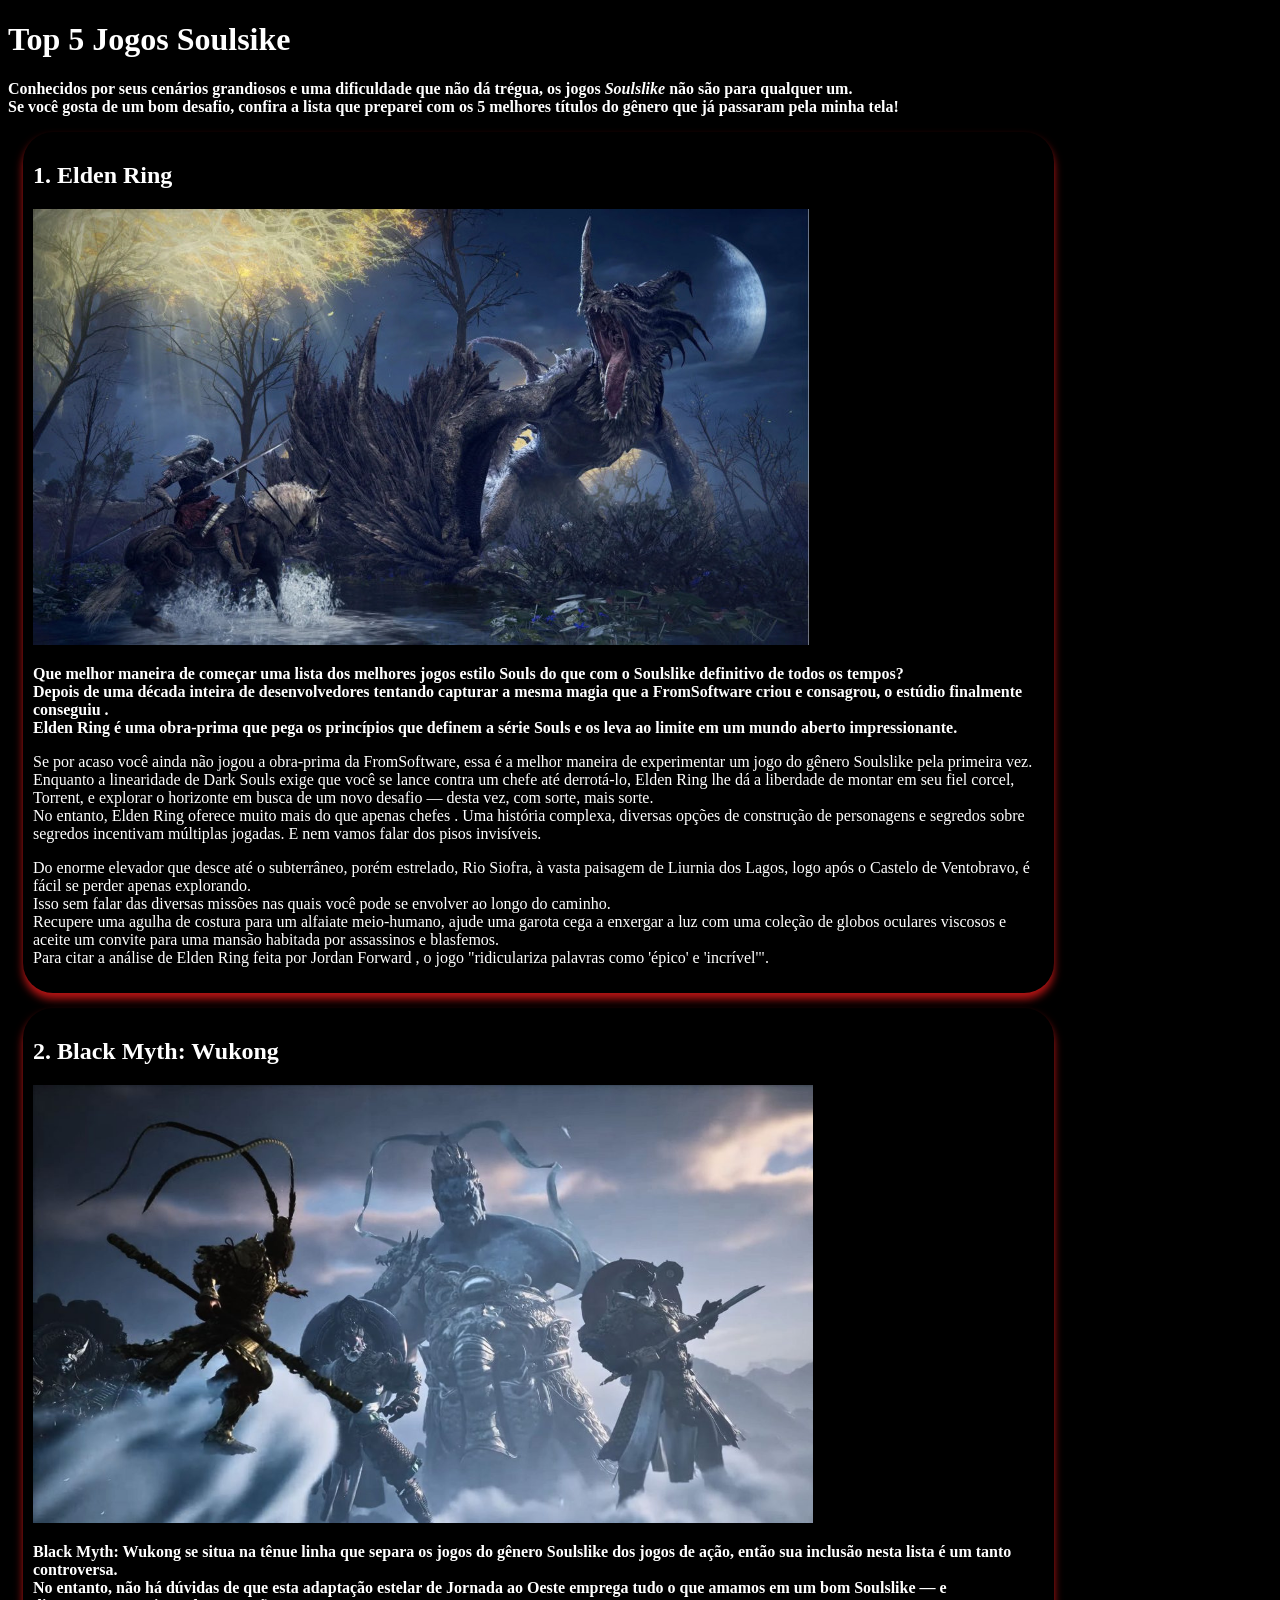
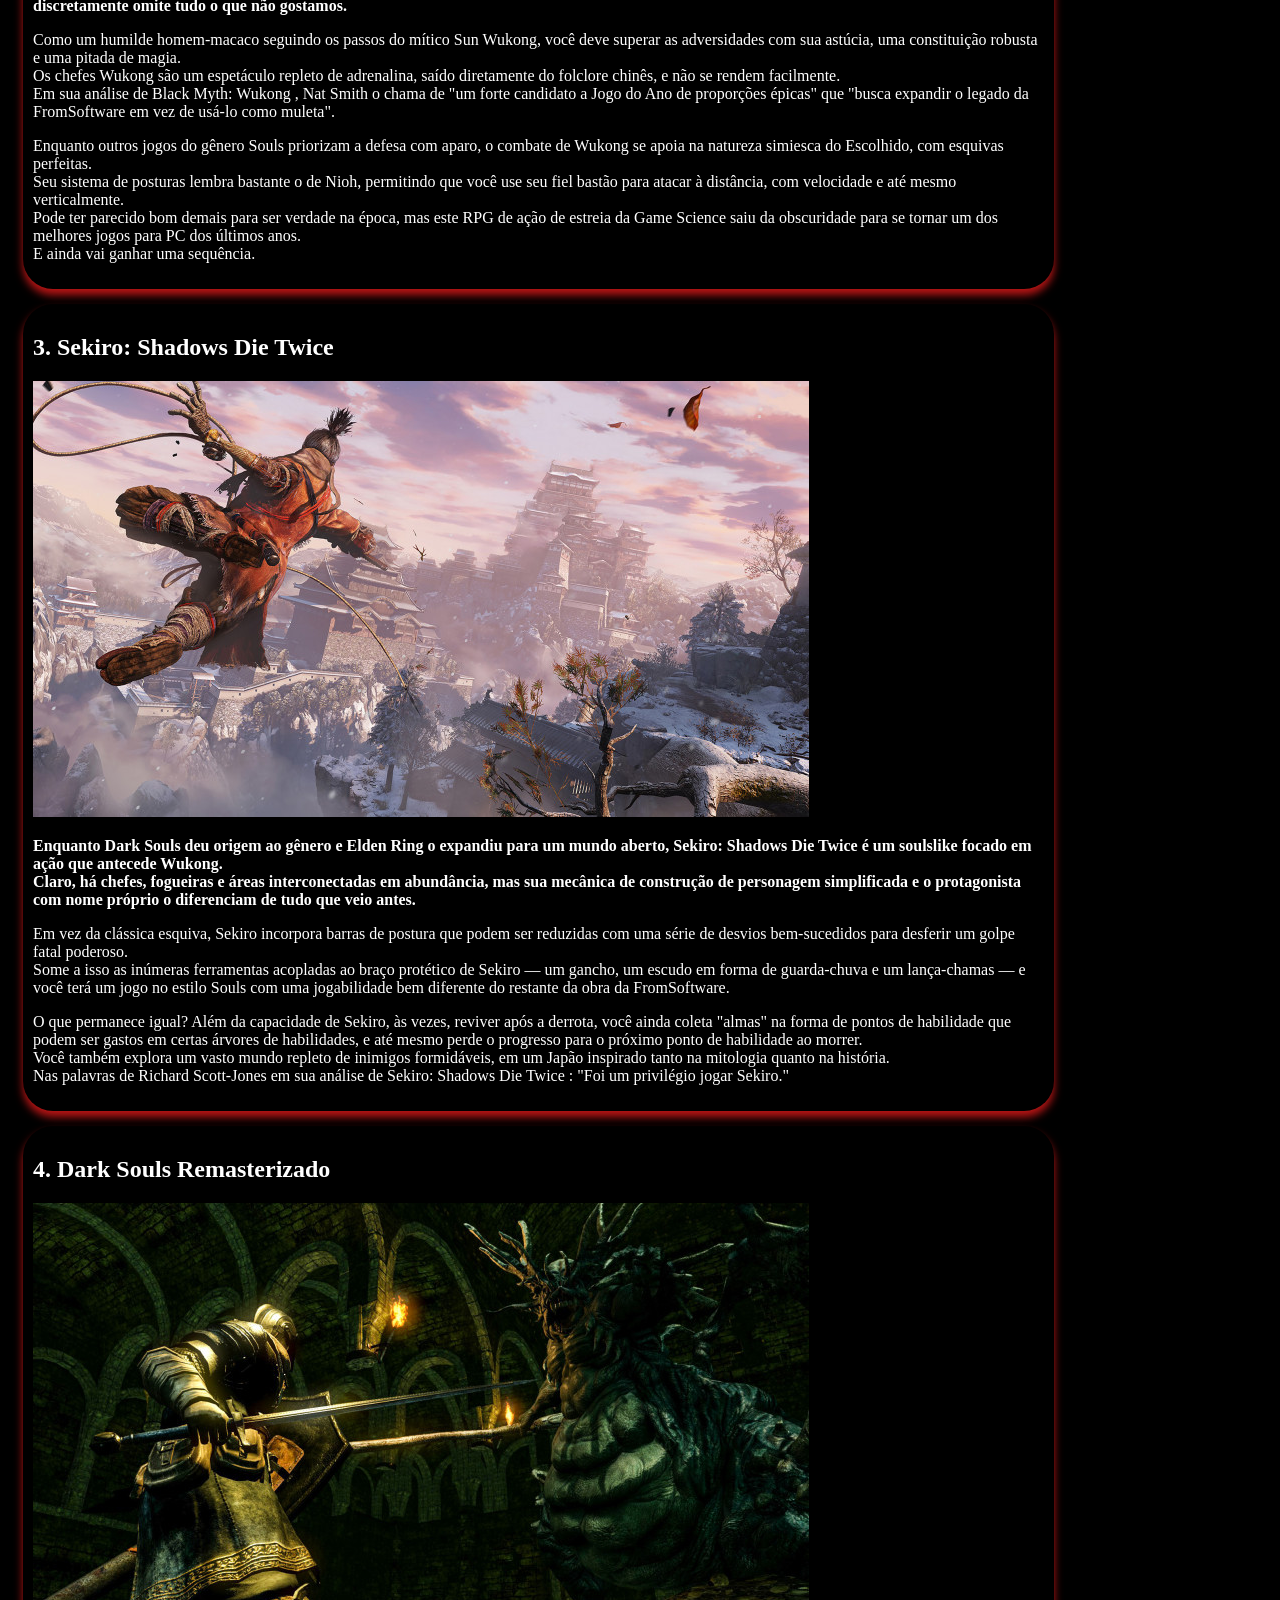
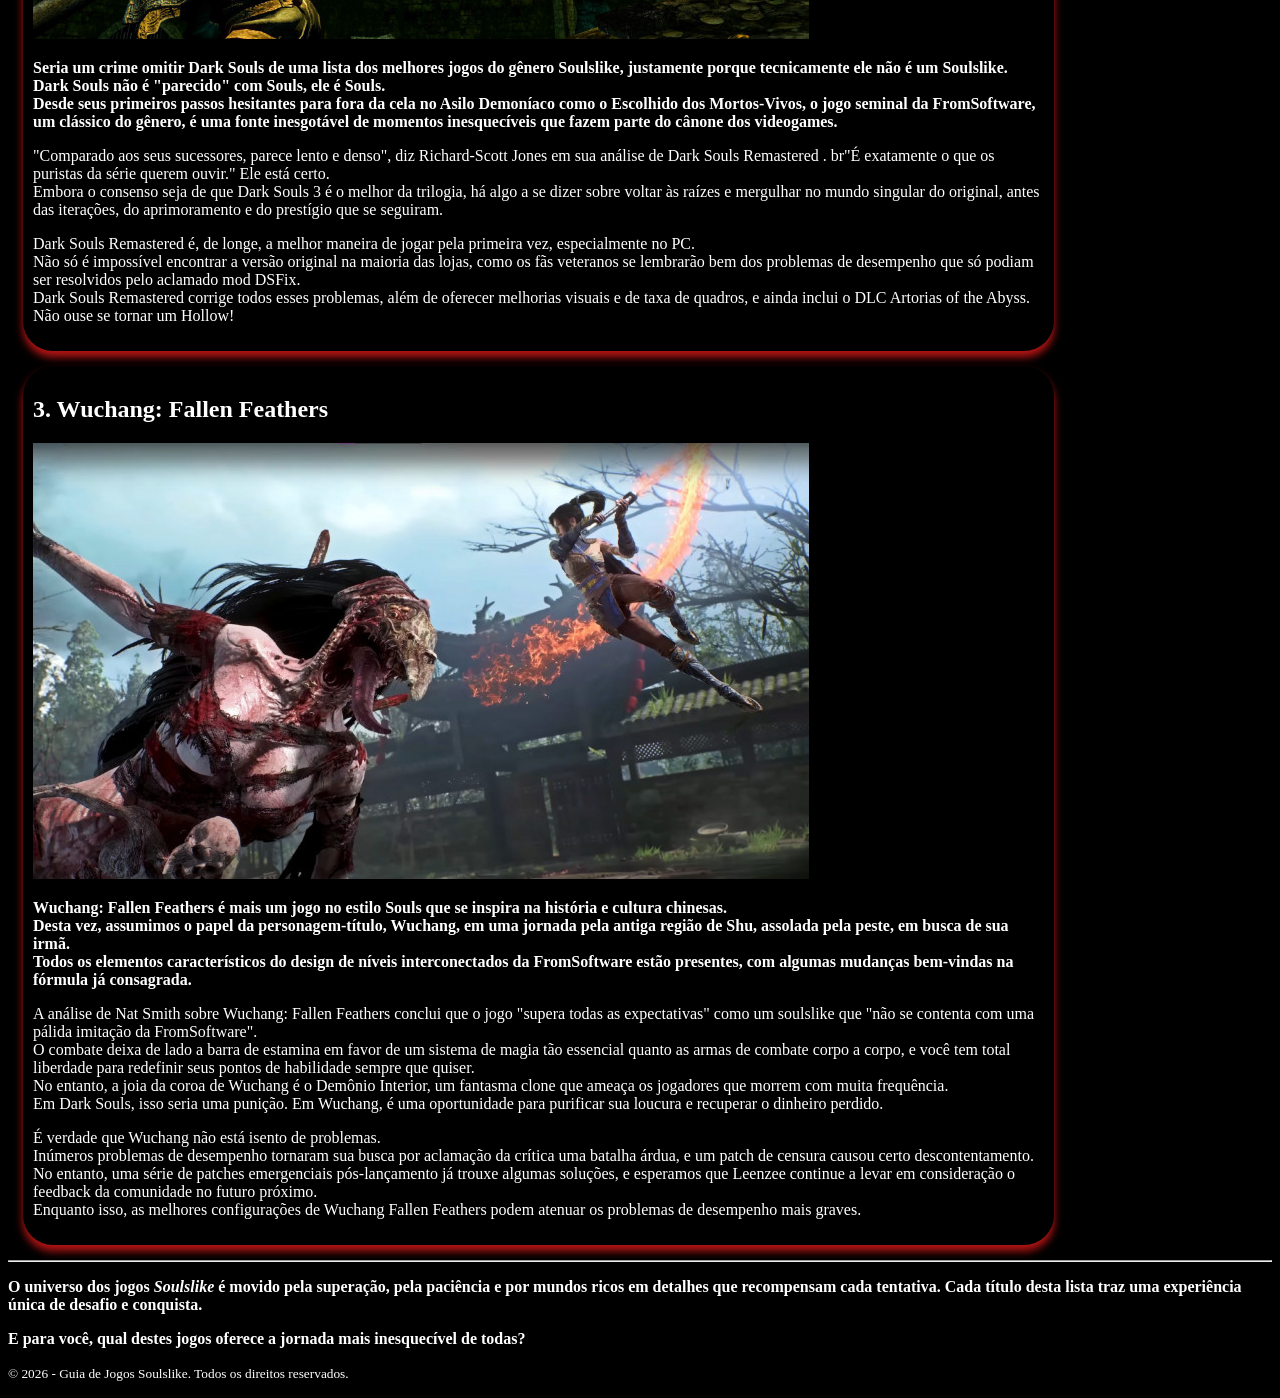
<file: index.html>
<!DOCTYPE html>
<html lang="en">
<head>
    <meta charset="UTF-8">
    <meta name="viewport" content="width=device-width, initial-scale=1.0">
    <title>Top 5 Jogos Soulslike </title>
    <link rel="stylesheet" href="style.css">
</head>
<body id="telaPrincipal">
    <header>
        <h1 class="titulo-principal">Top 5 Jogos Soulsike </h1>
        <p><strong>Conhecidos por seus cenários grandiosos e uma dificuldade que não dá trégua, os jogos <em>Soulslike</em> não são para qualquer um. <br>Se você gosta de um bom desafio, confira a lista que preparei com os 5 melhores títulos do gênero que já passaram pela minha tela!</strong> </p>
    </header>       
    <main>
        <section class="games-section">
            <h2 class="subtitulo">1. Elden Ring</h2>

            <img id="imgElden" src="src/elden-ring-dragon-fight-776x436.jpg" alt="Elden Ring">

            <p class="p1">Que melhor maneira de começar uma lista dos melhores jogos estilo Souls do que com o Soulslike definitivo de todos os tempos? <br>Depois de uma década inteira de desenvolvedores tentando capturar a mesma magia que a FromSoftware criou e consagrou, o estúdio finalmente conseguiu . <br>Elden Ring é uma obra-prima que pega os princípios que definem a série Souls e os leva ao limite em um mundo aberto impressionante.</p>
            <p class="p2">Se por acaso você ainda não jogou a obra-prima da FromSoftware, essa é a melhor maneira de experimentar um jogo do gênero Soulslike pela primeira vez. <br>Enquanto a linearidade de Dark Souls exige que você se lance contra um chefe até derrotá-lo, Elden Ring lhe dá a liberdade de montar em seu fiel corcel, Torrent, e explorar o horizonte em busca de um novo desafio — desta vez, com sorte, mais sorte. <br>No entanto, Elden Ring oferece muito mais do que apenas chefes . Uma história complexa, diversas opções de construção de personagens e segredos sobre segredos incentivam múltiplas jogadas. E nem vamos falar dos pisos invisíveis.</p>
            <p class="p3">Do enorme elevador que desce até o subterrâneo, porém estrelado, Rio Siofra, à vasta paisagem de Liurnia dos Lagos, logo após o Castelo de Ventobravo, é fácil se perder apenas explorando. <br>Isso sem falar das diversas missões nas quais você pode se envolver ao longo do caminho. <br>Recupere uma agulha de costura para um alfaiate meio-humano, ajude uma garota cega a enxergar a luz com uma coleção de globos oculares viscosos e aceite um convite para uma mansão habitada por assassinos e blasfemos. <br>Para citar a análise de Elden Ring feita por Jordan Forward , o jogo "ridiculariza palavras como 'épico' e 'incrível'".</p>
        </section>
        <section class="games-section">
            <h2 class="subtitulo">2. Black Myth: Wukong </h2>

            <img id="imgWukong" src="src/Black-Myth-Wukong-7-1200x675.jpg" alt="Black myth" width="780">

            <p class="p1">Black Myth: Wukong se situa na tênue linha que separa os jogos do gênero Soulslike dos jogos de ação, então sua inclusão nesta lista é um tanto controversa. <br>No entanto, não há dúvidas de que esta adaptação estelar de Jornada ao Oeste emprega tudo o que amamos em um bom Soulslike — e discretamente omite tudo o que não gostamos.</p>
            <P class="p2">Como um humilde homem-macaco seguindo os passos do mítico Sun Wukong, você deve superar as adversidades com sua astúcia, uma constituição robusta e uma pitada de magia. <br>Os chefes Wukong são um espetáculo repleto de adrenalina, saído diretamente do folclore chinês, e não se rendem facilmente. <br>Em sua análise de Black Myth: Wukong , Nat Smith o chama de "um forte candidato a Jogo do Ano de proporções épicas" que "busca expandir o legado da FromSoftware em vez de usá-lo como muleta".</P>
            <p class="p3">Enquanto outros jogos do gênero Souls priorizam a defesa com aparo, o combate de Wukong se apoia na natureza simiesca do Escolhido, com esquivas perfeitas. <br>Seu sistema de posturas lembra bastante o de Nioh, permitindo que você use seu fiel bastão para atacar à distância, com velocidade e até mesmo verticalmente. <br>Pode ter parecido bom demais para ser verdade na época, mas este RPG de ação de estreia da Game Science saiu da obscuridade para se tornar um dos melhores jogos para PC dos últimos anos. <br>E ainda vai ganhar uma sequência.</p>
        </section>
        <section class="games-section">
            <h2 class="subtitulo">3. Sekiro: Shadows Die Twice</h2>

            <img id="imgSekiro" src="src/sekiro-shadows-die-twice-grapple-hook-776x436.jpg" alt="Sekiro">

            <p class="p1">Enquanto Dark Souls deu origem ao gênero e Elden Ring o expandiu para um mundo aberto, Sekiro: Shadows Die Twice é um soulslike focado em ação que antecede Wukong. <br>Claro, há chefes, fogueiras e áreas interconectadas em abundância, mas sua mecânica de construção de personagem simplificada e o protagonista com nome próprio o diferenciam de tudo que veio antes.</p>
            <p class="p2">Em vez da clássica esquiva, Sekiro incorpora barras de postura que podem ser reduzidas com uma série de desvios bem-sucedidos para desferir um golpe fatal poderoso. <br>Some a isso as inúmeras ferramentas acopladas ao braço protético de Sekiro — um gancho, um escudo em forma de guarda-chuva e um lança-chamas — e você terá um jogo no estilo Souls com uma jogabilidade bem diferente do restante da obra da FromSoftware.</p>
            <p class="p3">O que permanece igual? Além da capacidade de Sekiro, às vezes, reviver após a derrota, você ainda coleta "almas" na forma de pontos de habilidade que podem ser gastos em certas árvores de habilidades, e até mesmo perde o progresso para o próximo ponto de habilidade ao morrer. <br>Você também explora um vasto mundo repleto de inimigos formidáveis, em um Japão inspirado tanto na mitologia quanto na história. <br>Nas palavras de Richard Scott-Jones em sua análise de Sekiro: Shadows Die Twice : "Foi um privilégio jogar Sekiro."</p>
        </section>
        <section class="games-section">
            <h2 class="subtitulo">4. Dark Souls Remasterizado</h2>

            <img id="imgDark" src="src/dark-souls-remastered-asylum-demon-776x436.jpg" alt="Dark souls">

            <p class="p1">Seria um crime omitir Dark Souls de uma lista dos melhores jogos do gênero Soulslike, justamente porque tecnicamente ele não é um Soulslike. <br>Dark Souls não é "parecido" com Souls, ele é Souls. <br>Desde seus primeiros passos hesitantes para fora da cela no Asilo Demoníaco como o Escolhido dos Mortos-Vivos, o jogo seminal da FromSoftware, um clássico do gênero, é uma fonte inesgotável de momentos inesquecíveis que fazem parte do cânone dos videogames.</p>
            <p class="p2">"Comparado aos seus sucessores, parece lento e denso", diz Richard-Scott Jones em sua análise de Dark Souls Remastered . br"É exatamente o que os puristas da série querem ouvir." Ele está certo. <br>Embora o consenso seja de que Dark Souls 3 é o melhor da trilogia, há algo a se dizer sobre voltar às raízes e mergulhar no mundo singular do original, antes das iterações, do aprimoramento e do prestígio que se seguiram.</p>
            <p class="p3">Dark Souls Remastered é, de longe, a melhor maneira de jogar pela primeira vez, especialmente no PC. <br>Não só é impossível encontrar a versão original na maioria das lojas, como os fãs veteranos se lembrarão bem dos problemas de desempenho que só podiam ser resolvidos pelo aclamado mod DSFix. <br>Dark Souls Remastered corrige todos esses problemas, além de oferecer melhorias visuais e de taxa de quadros, e ainda inclui o DLC Artorias of the Abyss. <br>Não ouse se tornar um Hollow!</p>
        </section>
        <section class="games-section">
            <h2 class="subtitulo">3. Wuchang: Fallen Feathers </h2>

            <img id="imgWuchang" src="src/best-soulslike-games-wuchang-fallen-feathers-776x436.jpg" alt="Wuchang">

            <p class="p1">Wuchang: Fallen Feathers é mais um jogo no estilo Souls que se inspira na história e cultura chinesas. <br>Desta vez, assumimos o papel da personagem-título, Wuchang, em uma jornada pela antiga região de Shu, assolada pela peste, em busca de sua irmã. <br>Todos os elementos característicos do design de níveis interconectados da FromSoftware estão presentes, com algumas mudanças bem-vindas na fórmula já consagrada.</p>
            <p class="p2">A análise de Nat Smith sobre Wuchang: Fallen Feathers conclui que o jogo "supera todas as expectativas" como um soulslike que "não se contenta com uma pálida imitação da FromSoftware". <br>O combate deixa de lado a barra de estamina em favor de um sistema de magia tão essencial quanto as armas de combate corpo a corpo, e você tem total liberdade para redefinir seus pontos de habilidade sempre que quiser. <br>No entanto, a joia da coroa de Wuchang é o Demônio Interior, um fantasma clone que ameaça os jogadores que morrem com muita frequência. <br>Em Dark Souls, isso seria uma punição. Em Wuchang, é uma oportunidade para purificar sua loucura e recuperar o dinheiro perdido.</p>
            <p class="p3">É verdade que Wuchang não está isento de problemas. <br>Inúmeros problemas de desempenho tornaram sua busca por aclamação da crítica uma batalha árdua, e um patch de censura causou certo descontentamento. <br>No entanto, uma série de patches emergenciais pós-lançamento já trouxe algumas soluções, e esperamos que Leenzee continue a levar em consideração o feedback da comunidade no futuro próximo. <br>Enquanto isso, as melhores configurações de Wuchang Fallen Feathers podem atenuar os problemas de desempenho mais graves.</p>
        </section>
    </main>
    <footer>
        <hr>
    
            <section>
              <p><strong>O universo dos jogos <em>Soulslike</em> é movido pela superação, pela paciência e por mundos ricos em detalhes que recompensam cada tentativa. Cada título desta lista traz uma experiência única de desafio e conquista.</strong></p>
        
                <p><strong>E para você, qual destes jogos oferece a jornada mais inesquecível de todas?</strong></p>
            </section>


    <section>
        <p><small>&copy; 2026 - Guia de Jogos Soulslike. Todos os direitos reservados.</small></p>
    </section>
</footer>
</body>
</html>
</file>
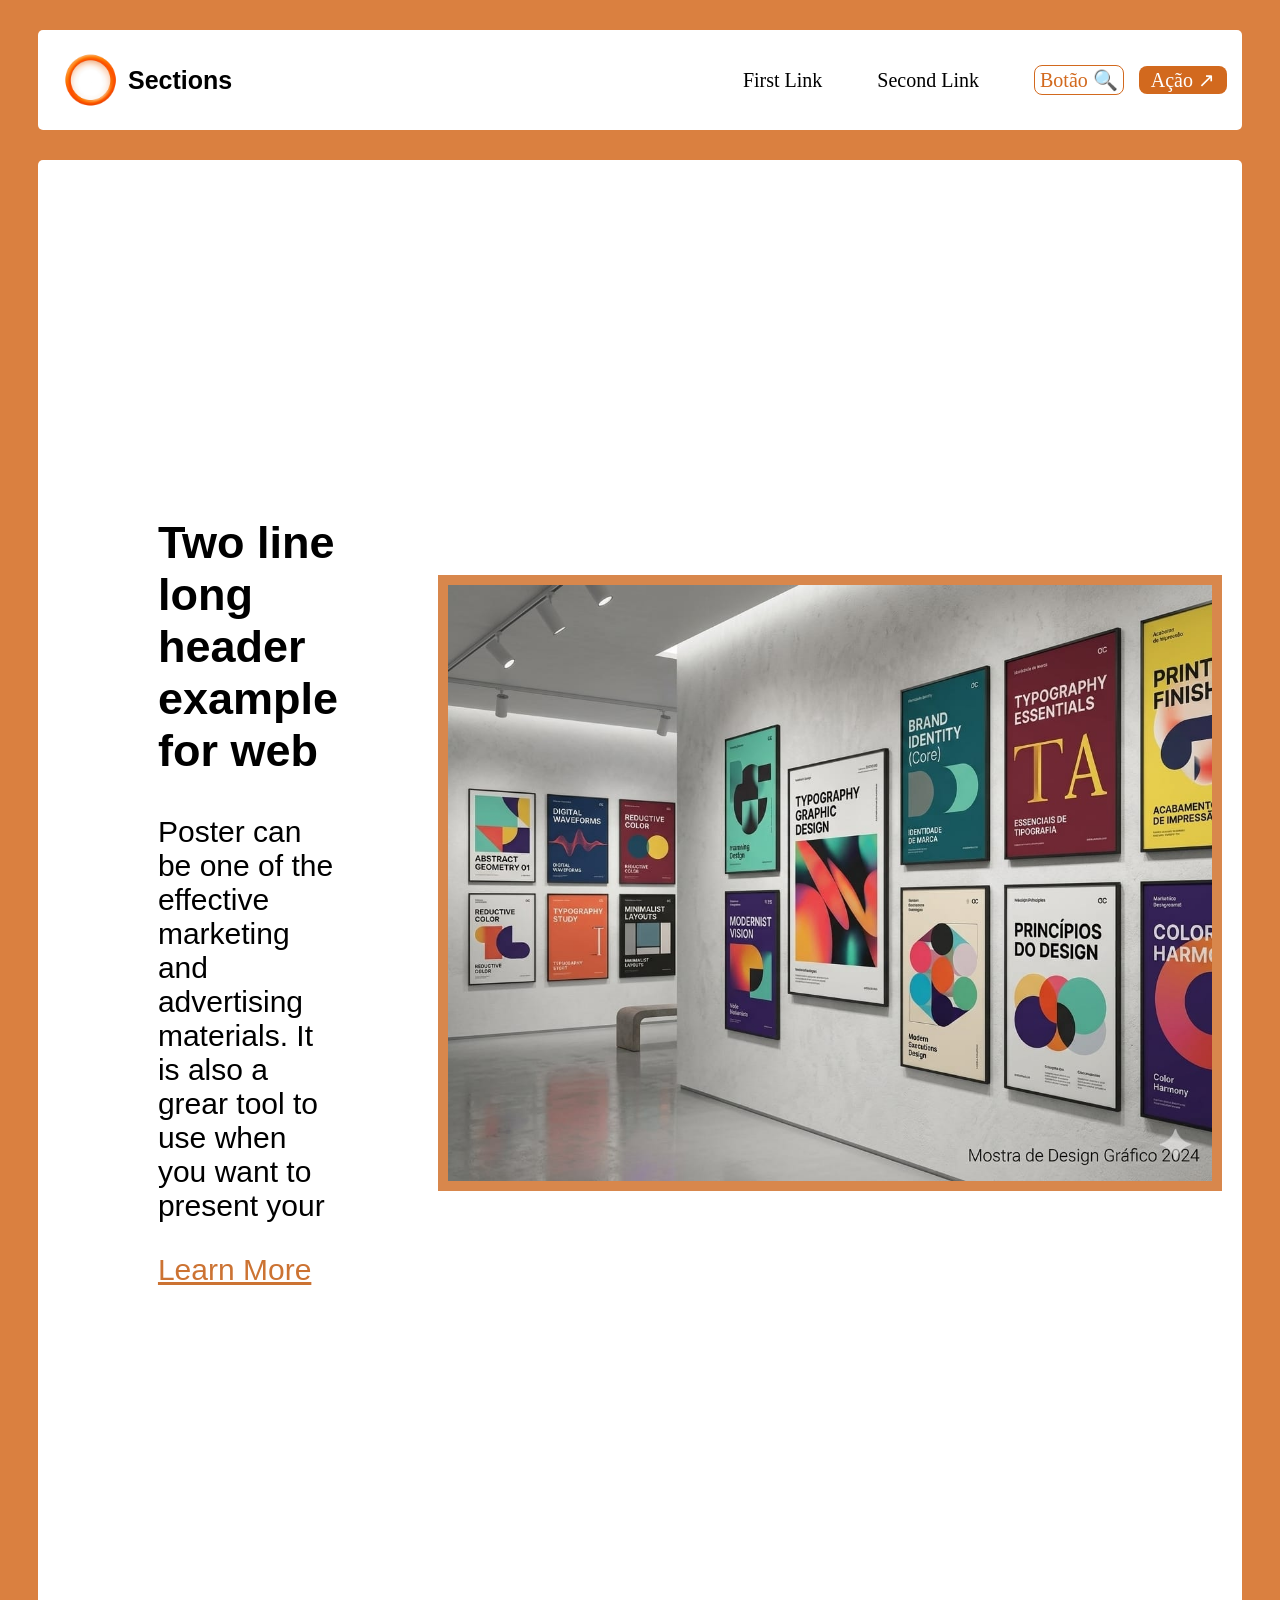
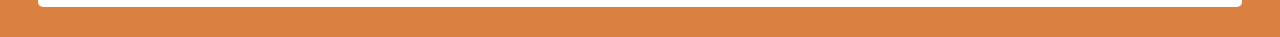
<file: page/index.html>
<!DOCTYPE html>
<html lang="pt-br">
<head>
    <meta charset="UTF-8">
    <meta name="viewport" content="width=device-width, initial-scale=1.0">
    <title>Page 1</title>
    <link rel="stylesheet" href="style.css">
</head>
<body>
    <div id="pg1">
        <header id="topo">
            <img id="img1" src="src/pngtree-orang-circle-png-png-image_10264161.png" alt="circulo-laranja">
            <p id="palavra1">Sections</p>
            <nav class="direita">
                <p>First Link</p>
                <p>Second Link</p>
                <p id="botao">Botão &#x1F50D;</p>
                <p id="acao">Ação &#x2197; </p> 
            </nav>
        </header>
        <main>
            <section id="corpo">
                <div class="textos">
                    <h1>Two line long header <br> example for web</h1>
                    <p>Poster can be one of the effective marketing and <br> advertising materials. It is also a grear tool to use when <br> you want to present your</p>
                    <a id="link" href="Learn more">Learn More</a>
                </div>
                <img id="img2" src="src/WhatsApp Image 2026-10-02 at 21.42.30.jpeg" alt="img2">

            </section>
        </main>

    </div>
    
</body>
</html>
</file>
<file: style.css>
#telaPrincipal {
  color: rgb(255, 255, 255);
  background-color: #000000;
}

.games-section {
  box-shadow: 0 6px 8px rgb(187, 21, 21);
  margin: 15px;
  padding: 10px;
  width: 80%;
  height: 80%;
  border-radius: 30px;
}

.p1 {
  font-weight: bold;
}
</file>
<file: page/style.css>
body {
background-color: rgb(218, 128, 64);
}

#topo {
    display: flex; 
    align-items: center;
    margin: 30px;
    padding: 5px;
    background-color: white;
    border-radius: 5px;
}

.direita {
    font-size: 20px;
    display: flex;
    flex-direction: row;
    justify-content: center;
    align-items: center;
    margin-left: auto;
    padding: 10px;
    gap: 55px;


}

#palavra1 {
    padding-left: 5px;
    font-size: 25px;
    font-weight: bold;
    font-family: 'Segoe UI', Tahoma, Geneva, Verdana, sans-serif;

}

#img1 {
    padding-left: 15px;
    width: 65px; 
    height: auto
}

#botao{
    color: chocolate;
    border: 1px solid;
    border-color: chocolate;
    border-radius: 8px;
    padding: 2px;
    padding-left: 5px;
    padding-right: 5px;
}

#acao{

    color: white;
    background-color: chocolate;
    border-radius: 8px;
    padding: 2px;
    padding-left: 12px;
    padding-right: 12px;
    margin-left: -40px;

}

#corpo{
    display: flex; 
    justify-content: center;
    align-items: center;
    margin:30px;
    padding:220px;
    background-color: white;
    border-radius: 5px;
}

#img2{
    border: 10px solid rgb(216, 135, 76) ;
    width:850px;
    max-width: 100%;
    height: auto;
    
}

.textos{
    font-family: 'Segoe UI', Tahoma, Geneva, Verdana, sans-serif;
    font-size: 30px;
    margin: 100px;

}

#link{
    color: rgb(204, 115, 51);
}
</file>
